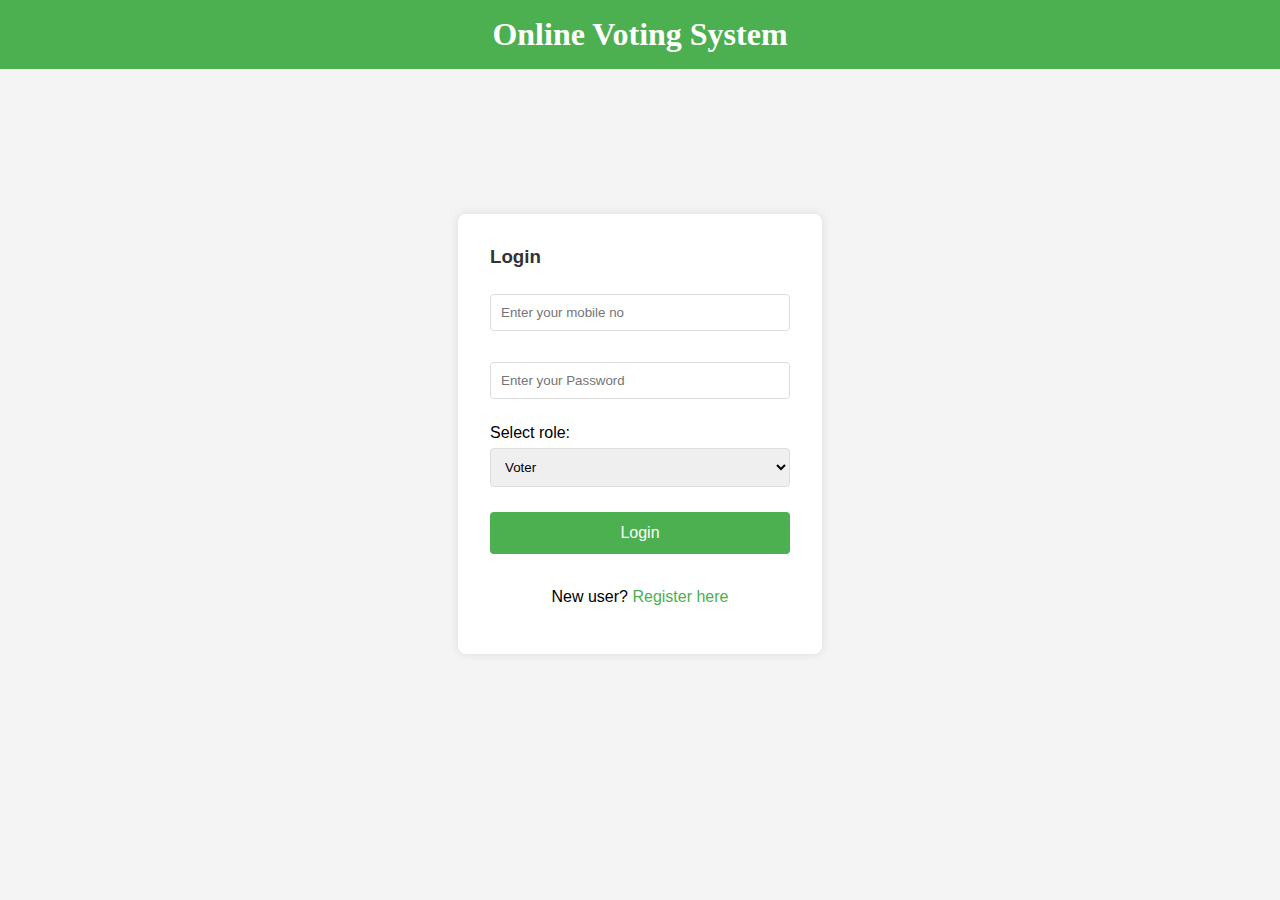
<file: index.html>
<!DOCTYPE html>
<html lang="en">
<head>
    <meta charset="UTF-8">
    <meta name="viewport" content="width=device-width, initial-scale=1.0">
    <title>Online Voting System</title>
    <link rel="stylesheet" href="css/style.css">
</head>
<body>
<div id="headerSection">
    
    <h1>Online Voting System</h1>
</div>

<div id="bodySection">
    
    <form action="api/login.php" method="POST" >
        <h3>Login</h3>
        <input type="text" name="mobile" placeholder="Enter your mobile no"><br><br>
        <input type="password" name="password" placeholder="Enter your Password"><br><br>
        <label for="role">Select role:</label> 
        <select name="role" id="">
            <option value="1">Voter</option>
            <option value="2">Group</option>
        </select><br><br>
        <button type="submit">Login</button><br><br>
        <p>New user? <a href="routes/register.html">Register here</a></p>
    </form>
</div>

</body>
</html>
</file>
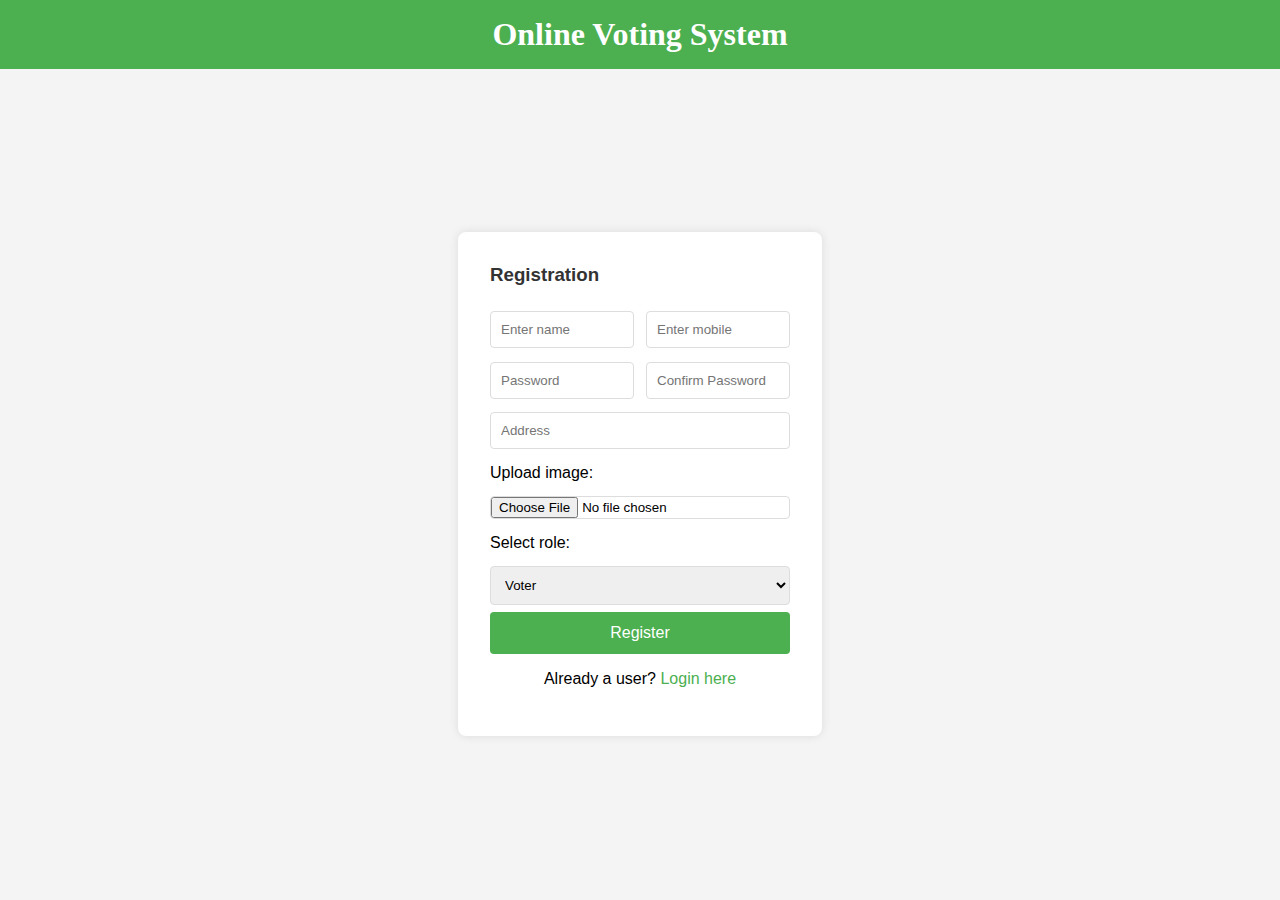
<file: routes/register.html>
<!DOCTYPE html>
<html lang="en">
<head>
    <meta charset="UTF-8">
    <meta name="viewport" content="width=device-width, initial-scale=1.0">
    <title>Online Voting System</title>
    <style>
        body {
            font-family: Arial, sans-serif;
            background-color: #f4f4f4;
            margin: 0;
            padding: 0;
        }

        #headerSection {
            background-color: #4CAF50;
            color: white;
            text-align: center;
            padding: 1em 0;
            font-family: 'Georgia', serif;
        }

        #headerSection h1 {
            margin: 0;
        }

        #bodySection {
            display: flex;
            justify-content: center;
            align-items: center;
            height: calc(100vh - 110px);
            padding-top: 20px;
        }

        form {
            background: white;
            padding: 2em;
            border-radius: 8px;
            box-shadow: 0 0 10px rgba(0, 0, 0, 0.1);
            width: 300px;
            max-width: 100%;
        }

        form h3 {
            margin-top: 0;
            color: #333;
            font-family: 'Helvetica', sans-serif;
        }

        .form-row {
            display: flex;
            justify-content: space-between;
        }

        .form-row input {
            width: 48%;
        }

        form input, form select {
            width: 100%;
            padding: 0.75em;
            margin: 0.5em 0;
            border: 1px solid #ddd;
            border-radius: 4px;
            box-sizing: border-box;
        }

        form button {
            background-color: #4CAF50;
            color: white;
            border: none;
            padding: 0.75em;
            border-radius: 4px;
            cursor: pointer;
            width: 100%;
            font-size: 1em;
            transition: background-color 0.3s ease;
        }

        form button:hover {
            background-color: #45a049;
        }

        form p {
            text-align: center;
        }

        form a {
            color: #4CAF50;
            text-decoration: none;
            transition: color 0.3s ease;
        }

        form a:hover {
            text-decoration: underline;
            color: #45a049;
        }

        label {
            display: block;
            margin: 0.5em 0;
        }

        input[type="file"] {
            padding: 0;
        }
    </style>
</head>
<body>
    <div id="headerSection">
        <h1>Online Voting System</h1>
    </div>
    <div id="bodySection">
        <form action="../api/register.php" method="post" enctype="multipart/form-data">
            <h3>Registration</h3>
            <div class="form-row">
                <input type="text" name="name" placeholder="Enter name">
                <input type="number" name="mobile" placeholder="Enter mobile">
            </div>
            <div class="form-row">
                <input type="password" name="password" placeholder="Password">
                <input type="password" name="cpassword" placeholder="Confirm Password">
            </div>
            <input type="text" name="address" placeholder="Address">
            <label for="photo">Upload image:</label>
            <input type="file" name="photo">
            <label for="role">Select role:</label>
            <select name="role" id="">
                <option value="1">Voter</option>
                <option value="2">Group</option>
            </select>
            <button>Register</button>
            <p>Already a user? <a href="../index.html">Login here</a></p>
        </form>
    </div>
</body>
</html>
</file>
<file: css/style.css>
/* style.css */

body {
    font-family: Arial, sans-serif;
    background-color: #f4f4f4;
    margin: 0;
    padding: 0;
}

#headerSection {
    background-color: #4CAF50;
    color: white;
    text-align: center;
    padding: 1em 0;
    font-family: 'Georgia', serif; /* Changed font for h1 */
}

#headerSection h1 {
    margin: 0;
}

#bodySection {
    display: flex;
    justify-content: center;
    align-items: center;
    height: calc(100vh - 110px);
    margin-top: -30px;
}

form {
    background: white;
    padding: 2em;
    border-radius: 8px;
    box-shadow: 0 0 10px rgba(0, 0, 0, 0.1);
    width: 300px;
    max-width: 100%;
}

form h3 {
    margin-top: 0;
    color: #333;
    font-family: 'Helvetica', sans-serif; /* Changed font for h3 */
}

form input, form select {
    width: 100%;
    padding: 0.75em;
    margin: 0.5em 0;
    border: 1px solid #ddd;
    border-radius: 4px;
    box-sizing: border-box;
}

form button {
    background-color: #4CAF50;
    color: white;
    border: none;
    padding: 0.75em;
    border-radius: 4px;
    cursor: pointer;
    width: 100%;
    font-size: 1em;
    transition: background-color 0.3s ease;
}

form button:hover {
    background-color: #45a049;
}

form p {
    text-align: center;
}

form a {
    color: #4CAF50;
    text-decoration: none;
    transition: color 0.3s ease;
}

form a:hover {
    text-decoration: underline;
    color: #45a049;
}
</file>
